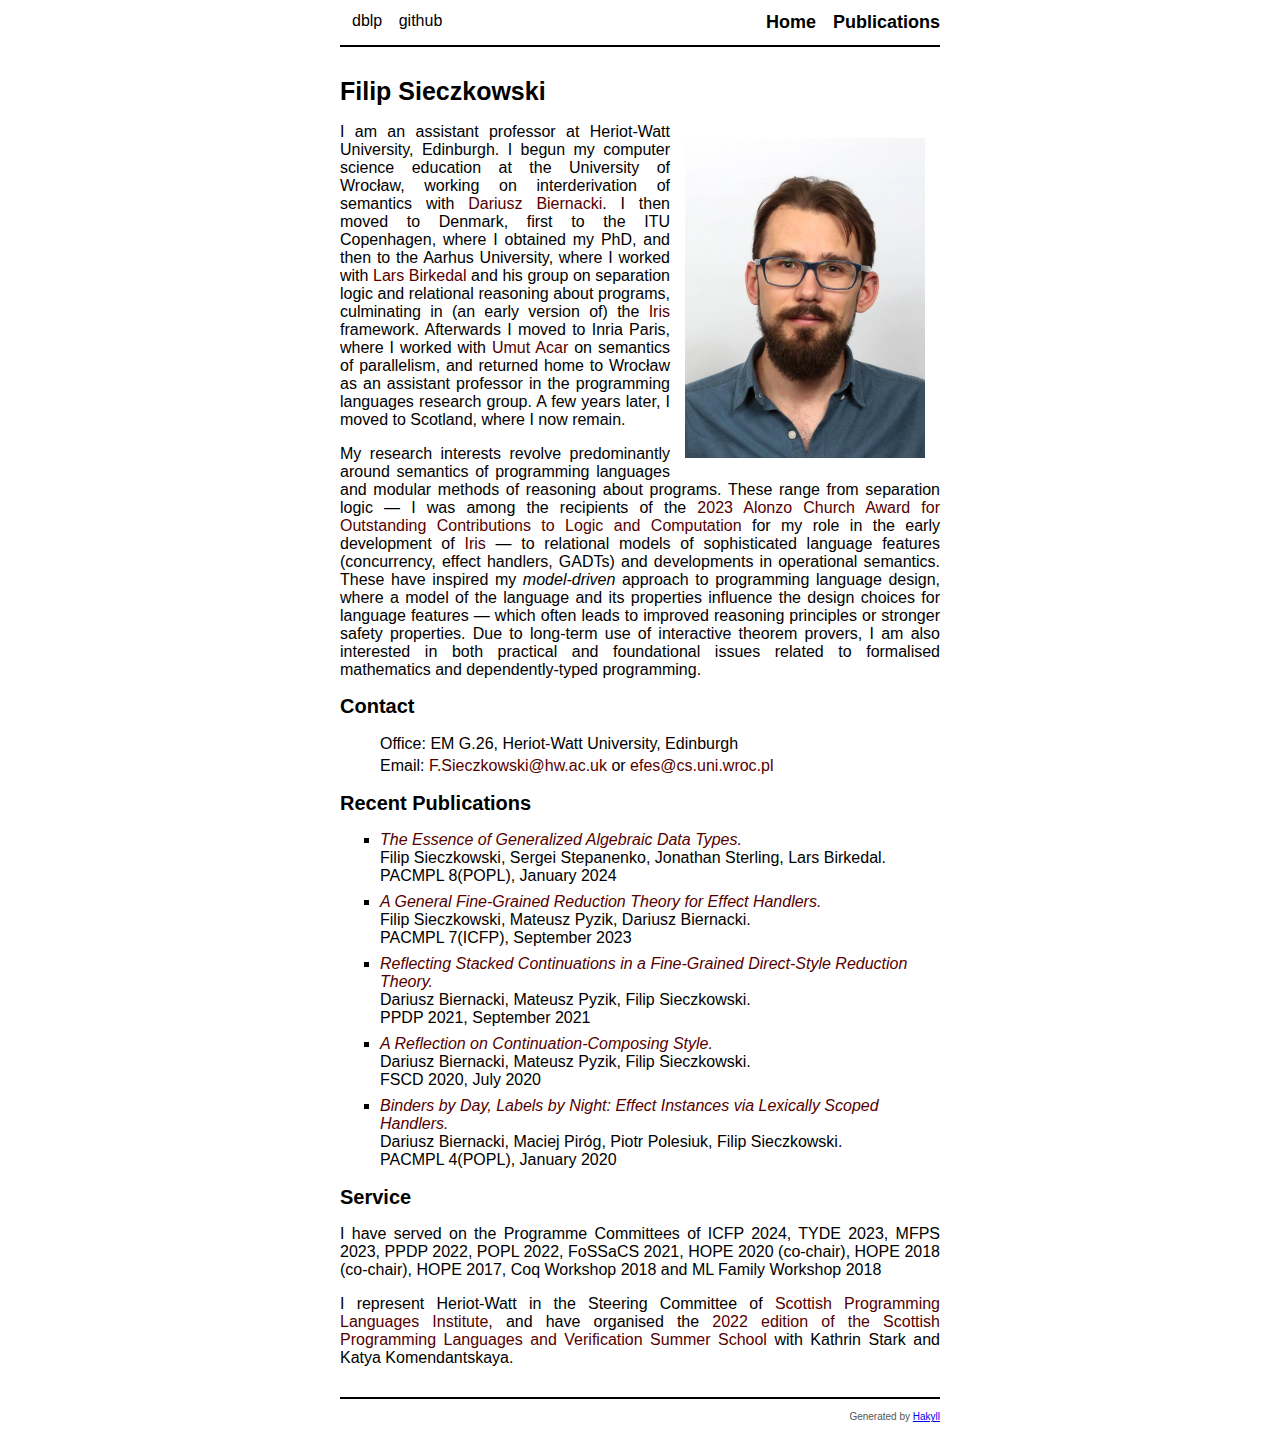
<file: index.html>
<!doctype html>
<html lang="en">
    <head>
        <meta charset="utf-8">
        <meta http-equiv="x-ua-compatible" content="ie=edge">
        <meta name="viewport" content="width=device-width, initial-scale=1">
        <meta name="google-site-verification" content="7FlLAS28lfLYt4tAzm8SBMhJpf-TfjBkfb0agqhmGqI" />
        <title>Filip Sieczkowski - Home</title>
        <link rel="stylesheet" href="./css/default.css" />
    </head>
    <body>
        <header>
          <nav class="ext">
            <a href="https://dblp.org/pid/39/9960.html">dblp</a>
            <a href="https://github.com/fsieczkowski/">github</a>
          </nav>
          <nav class="int">
            <a href="./">Home</a>
            <a href="./pubs.html">Publications</a>
          </nav>
        </header>

        <main role="main">
            <h1>Filip Sieczkowski</h1>

<img src="./images/foto3x4.png" style="float: right; margin: 15px; width: 40%" />

<p>
  I am an assistant professor at Heriot-Watt University, Edinburgh. I
  begun my computer science education at the University of Wrocław,
  working on interderivation of semantics
  with <a href="https://ii.uni.wroc.pl/~dabi">Dariusz Biernacki</a>. I
  then moved to Denmark, first to the ITU Copenhagen, where I obtained
  my PhD, and then to the Aarhus University, where I worked
  with <a href="https://cs.au.dk/~birke">Lars Birkedal</a> and his
  group on separation logic and relational reasoning about programs,
  culminating in (an early version of)
  the <a href="https://iris-project.org">Iris</a>
  framework. Afterwards I moved to Inria Paris, where I worked
  with <a href="https://www.umut-acar.org/">Umut Acar</a> on semantics
  of parallelism, and returned home to Wrocław as an assistant
  professor in the programming languages research group. A few years
  later, I moved to Scotland, where I now remain.
</p>

<p>
  My research interests revolve predominantly around semantics of
  programming languages and modular methods of reasoning about
  programs. These range from separation logic &mdash; I was among the
  recipients of
  the <a href="https://siglog.org/winner-of-the-2023-alonzo-church-award/">2023
  Alonzo Church Award for Outstanding Contributions to Logic and
  Computation</a> for my role in the early development
  of <a href="https://iris-project.org">Iris</a> &mdash; to relational
  models of sophisticated language features (concurrency, effect
  handlers, GADTs) and developments in operational semantics. These
  have inspired my <em>model-driven</em> approach to programming
  language design, where a model of the language and its properties
  influence the design choices for language features &mdash; which
  often leads to improved reasoning principles or stronger safety
  properties. Due to long-term use of interactive theorem provers, I
  am also interested in both practical and foundational issues related
  to formalised mathematics and dependently-typed programming.
</p>

<h2>Contact</h2>

<ul class="contact">
  <li>Office: EM G.26, Heriot-Watt University, Edinburgh</li>
  <li>Email: <a href="mailto:F.Sieczkowski@hw.ac.uk">F.Sieczkowski@hw.ac.uk</a>
    or <a href="efes@cs.uni.wroc.pl">efes@cs.uni.wroc.pl</a>
  </li>
</ul>

<h2>Recent Publications</h2>
<ul class="publist">
  
    <li>
      <a class="pub" href="https://doi.org/10.1145/3632866">The Essence of Generalized Algebraic Data Types.</a><br /> Filip Sieczkowski, Sergei Stepanenko, Jonathan Sterling, Lars Birkedal.<br /> PACMPL 8(POPL), January 2024
    </li>
  
    <li>
      <a class="pub" href="https://doi.org/10.1145/3607848">A General Fine-Grained Reduction Theory for Effect Handlers.</a><br /> Filip Sieczkowski, Mateusz Pyzik, Dariusz Biernacki.<br /> PACMPL 7(ICFP), September 2023
    </li>
  
    <li>
      <a class="pub" href="https://doi.org/10.1145/3479394.3479399">Reflecting Stacked Continuations in a Fine-Grained Direct-Style Reduction Theory.</a><br /> Dariusz Biernacki, Mateusz Pyzik, Filip Sieczkowski.<br /> PPDP 2021, September 2021
    </li>
  
    <li>
      <a class="pub" href="https://doi.org/10.4230/LIPIcs.FSCD.2020.18">A Reflection on Continuation-Composing Style.</a><br /> Dariusz Biernacki, Mateusz Pyzik, Filip Sieczkowski.<br /> FSCD 2020, July 2020
    </li>
  
    <li>
      <a class="pub" href="https://doi.org/10.1145/3371116">Binders by Day, Labels by Night: Effect Instances via Lexically Scoped Handlers.</a><br /> Dariusz Biernacki, Maciej Piróg, Piotr Polesiuk, Filip Sieczkowski.<br /> PACMPL 4(POPL), January 2020
    </li>
  
</ul>


<h2>Service</h2>

<p>
  I have served on the Programme Committees of ICFP 2024, TYDE 2023,
  MFPS 2023, PPDP 2022, POPL 2022, FoSSaCS 2021, HOPE 2020 (co-chair),
  HOPE 2018 (co-chair), HOPE 2017, Coq Workshop 2018 and ML Family
  Workshop 2018
</p>

<p>
  I represent Heriot-Watt in the Steering Committee
  of <a href="https://spli.scot">Scottish Programming Languages
  Institute</a>, and have organised the
  <a href="https://www.macs.hw.ac.uk/splv/splv-2022/">2022
  edition of the Scottish Programming Languages and Verification
  Summer School</a> with Kathrin Stark and Katya Komendantskaya.
</p>

        </main>

        <footer>
          Generated by <a href="http://jaspervdj.be/hakyll">Hakyll</a>
        </footer>
    </body>
</html>
</file>
<file: css/default.css>
html{font-size:62.5%}body{font-size:1.6rem;color:#000;font-family:Lato,Helvetica}p{text-align:justify}nav.ext{float:left;text-align:left}nav.int{text-align:right;font-size:1.8rem;font-weight:bold}nav a{color:black;text-decoration:none}header{border-bottom:0.2rem solid #000}footer{margin-top:3rem;padding:1.2rem 0;border-top:0.2rem solid #000;font-size:1rem;color:#555}h1{font-size:2.5rem}h2{font-size:2rem}main a:link{color:#500;text-decoration:none}main a:visited{color:#444}body a:hover{text-decoration:underline}ul.contact li{list-style-type:none;margin:4px;margin-left:0px}ul.publist li{list-style-type:square;margin:8px;margin-left:0px;padding-left:0px}a.pub{font-style:italic}@media (max-width:319px){body{width:90%;margin:0;padding:0 5%}header{margin:4.2rem 0}nav{margin:0 auto 3rem;text-align:center}footer{text-align:center}.logo{text-align:center;margin:1rem auto 3rem}.logo a{font-size:2.4rem}nav a{display:block;line-height:1.6}}@media (min-width:320px){body{width:90%;margin:0;padding:0 5%}header{margin:4.2rem 0}nav{margin:0 auto 3rem;text-align:center}footer{text-align:center}.logo{text-align:center;margin:1rem auto 3rem}.logo a{font-size:2.4rem}nav a{display:inline;margin:0 0.6rem}}@media (min-width:640px){body{width:60rem;margin:0 auto;padding:0}header{margin:0 0 3rem;padding:1.2rem 0}nav{margin:0;text-align:right}nav a{margin:0 0 0 1.2rem;display:inline}footer{text-align:right}.logo{margin:0;text-align:left}.logo a{float:left;font-size:1.8rem}}
</file>
